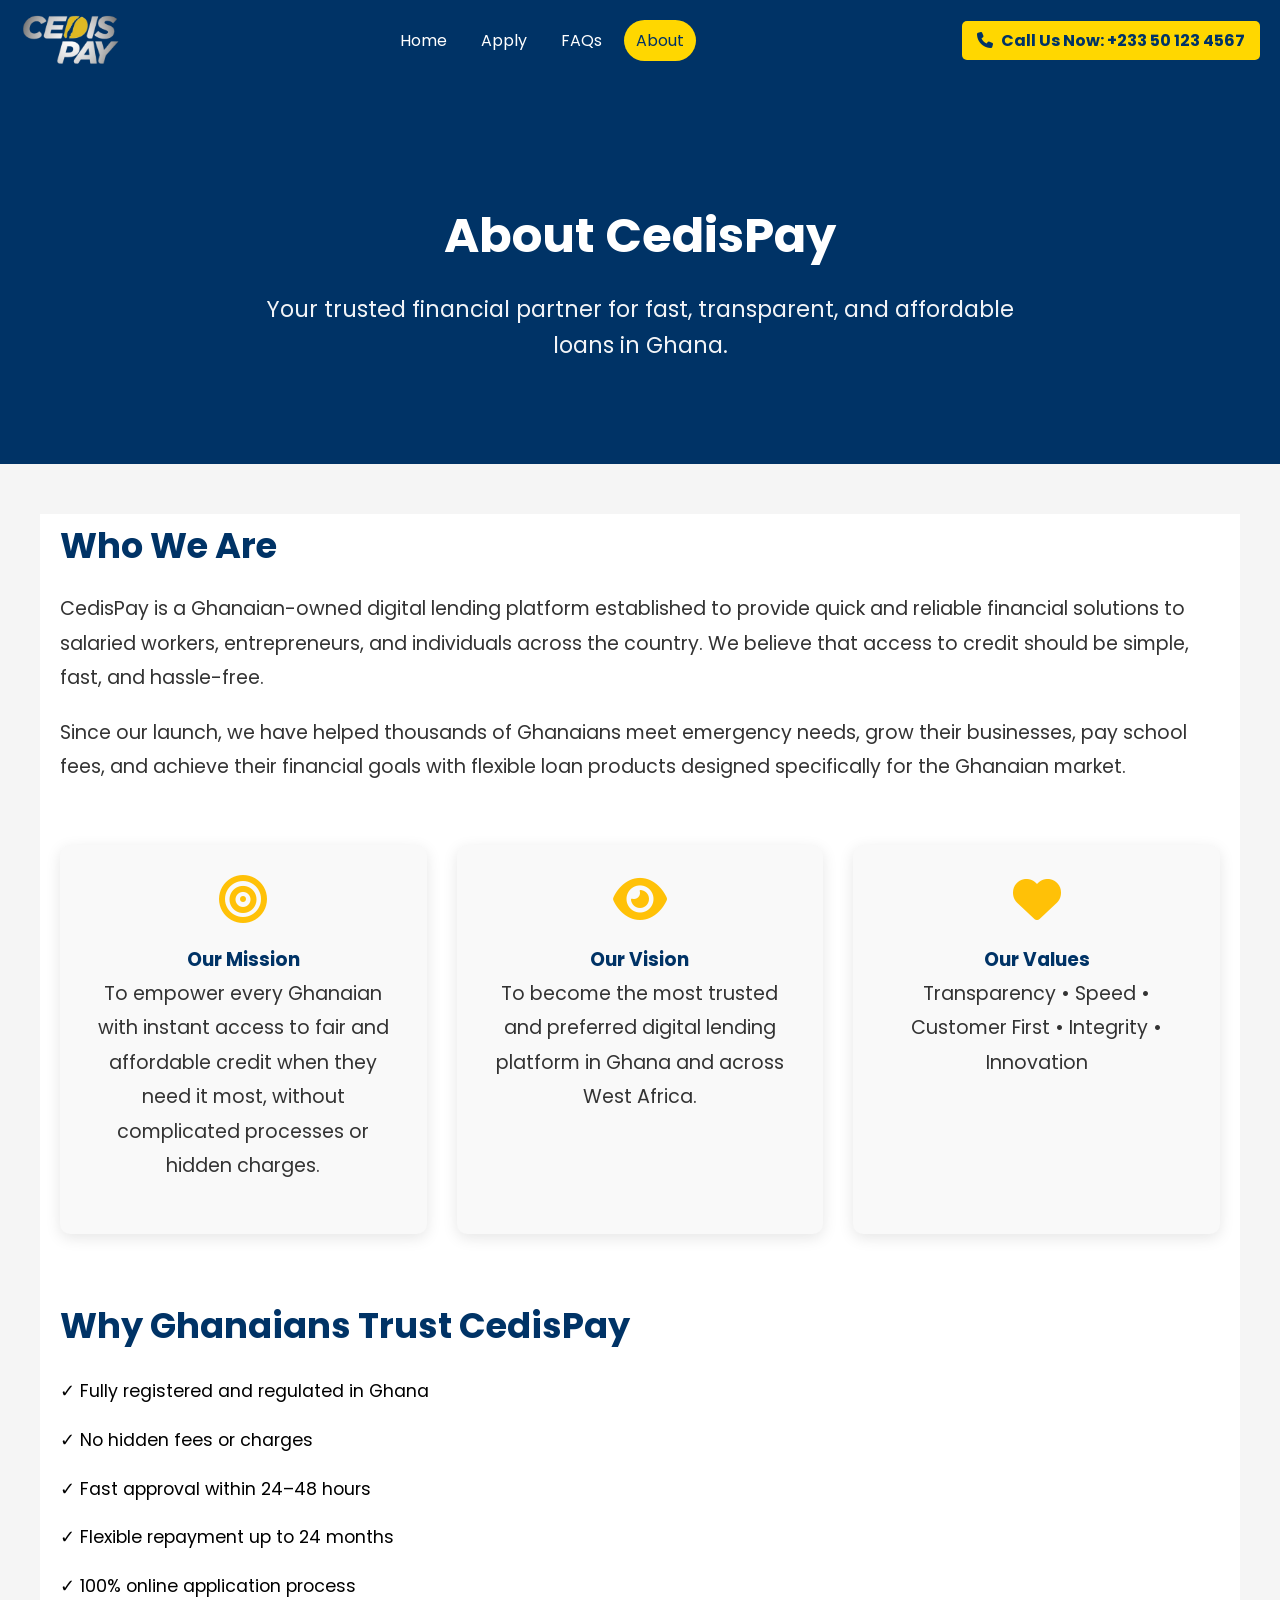
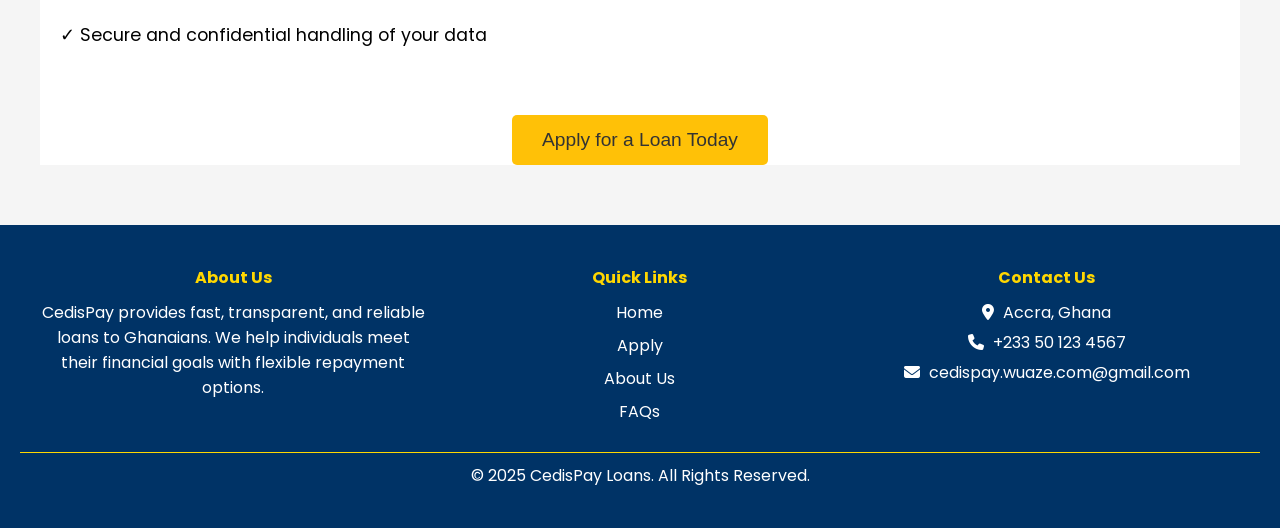
<file: about.html>
<!DOCTYPE html>
<html lang="en">
<head>
    <meta charset="UTF-8" />
    <meta name="viewport" content="width=device-width, initial-scale=1.0" />
    <title>About Us - CedisPay | Fast & Reliable Loans in Ghana</title>
    <link rel="stylesheet" href="style.css" />
    <link rel="stylesheet" href="https://cdnjs.cloudflare.com/ajax/libs/font-awesome/6.7.2/css/all.min.css" />
    <link rel="stylesheet" href="https://fonts.googleapis.com/css2?family=Material+Symbols+Outlined" />
    <style>
        header {
            display: flex;
            align-items: center;
            justify-content: space-between;
            padding: 10px 20px;
            background: #003366;
            position: sticky;
            top: 0;
            z-index: 100;
        }
        .logo {
            display: flex;
            align-items: center;
            gap: 10px;
            font-size: 22px;
            font-weight: bold;
            color: #fff;
        }
        .logo-img {
            height: 55px;
            width: auto;
            object-fit: contain;
        }
        nav { display: flex; }
        nav.active { display: block; }

        /* Updated Hero Section - Solid color matching header */
        .about-hero {
            background: #003366;                     /* Same as header */
            color: white;
            padding: 120px 20px 100px;
            text-align: center;
        }
        .about-hero h1 {
            font-size: 3rem;
            margin: 0 0 20px 0;
            color: white;
        }
        .about-hero p {
            font-size: 1.4rem;
            max-width: 800px;
            margin: 0 auto;
            line-height: 1.6;
            color: white;
            opacity: 0.95;
        }

        .about-content {
            max-width: 1200px;
            margin: 50px auto;
            padding: 0 20px;
            line-height: 1.8;
        }
        .about-content h2 {
            color: #003366;
            margin-top: 40px;
            font-size: 2.2rem;
        }
        .mission-vision {
            display: grid;
            grid-template-columns: repeat(auto-fit, minmax(300px, 1fr));
            gap: 30px;
            margin: 60px 0;
        }
        .card {
            background: #f9f9f9;
            padding: 30px;
            border-radius: 10px;
            box-shadow: 0 4px 15px rgba(0,0,0,0.1);
            text-align: center;
        }
        .card i {
            font-size: 3rem;
            color: #FFC107;
            margin-bottom: 20px;
        }
        .cta-button {
            background-color: #FFC107;
            color: #333;
            border: none;
            padding: 14px 30px;
            font-size: 1.2rem;
            cursor: pointer;
            border-radius: 5px;
            transition: background-color 0.3s;
        }
        .cta-button a { text-decoration: none; color: #333; }
        .cta-button:hover { background-color: #FFCA2C; }
    </style>
</head>
<body>

    <header>
        <div class="logo">
            <img src="../assets/logo.png" alt="CedisPay Logo" class="logo-img" />
        </div>
        <i class="fa-solid fa-bars fa-xl"></i>
        <nav>
            <ul>
                <li><a href="./index.html">Home</a></li>
                <li><a href="register.php">Apply</a></li>
                <li><a href="./faqs.html">FAQs</a></li>
                <li><a href="./about.html" class="active">About</a></li>
            </ul>
        </nav>
        <div class="phone">
            <a href="tel:+233501234567"><i class="fa-solid fa-phone"></i> Call Us Now: +233 50 123 4567</a>
        </div>
    </header>

    <!-- Updated Hero Section -->
    <section class="about-hero">
        <h1>About CedisPay</h1>
        <p>Your trusted financial partner for fast, transparent, and affordable loans in Ghana.</p>
    </section>

    <!-- Main About Content -->
    <section class="about-content">
        <h2>Who We Are</h2>
        <p>CedisPay is a Ghanaian-owned digital lending platform established to provide quick and reliable financial solutions to salaried workers, entrepreneurs, and individuals across the country. We believe that access to credit should be simple, fast, and hassle-free.</p>

        <p>Since our launch, we have helped thousands of Ghanaians meet emergency needs, grow their businesses, pay school fees, and achieve their financial goals with flexible loan products designed specifically for the Ghanaian market.</p>

        <div class="mission-vision">
            <div class="card">
                <i class="fa-solid fa-bullseye"></i>
                <h3>Our Mission</h3>
                <p>To empower every Ghanaian with instant access to fair and affordable credit when they need it most, without complicated processes or hidden charges.</p>
            </div>
            <div class="card">
                <i class="fa-solid fa-eye"></i>
                <h3>Our Vision</h3>
                <p>To become the most trusted and preferred digital lending platform in Ghana and across West Africa.</p>
            </div>
            <div class="card">
                <i class="fa-solid fa-heart"></i>
                <h3>Our Values</h3>
                <p>Transparency • Speed • Customer First • Integrity • Innovation</p>
            </div>
        </div>

        <h2>Why Ghanaians Trust CedisPay</h2>
        <ul style="line-height: 2.2; font-size: 1.1em;">
            <li>✓ Fully registered and regulated in Ghana</li>
            <li>✓ No hidden fees or charges</li>
            <li>✓ Fast approval within 24–48 hours</li>
            <li>✓ Flexible repayment up to 24 months</li>
            <li>✓ 100% online application process</li>
            <li>✓ Secure and confidential handling of your data</li>
        </ul>

        <div style="text-align: center; margin: 60px 0;">
            <button class="cta-button"><a href="register.php">Apply for a Loan Today</a></button>
        </div>
    </section>

    <!-- Footer -->
    <footer>
        <div class="footer-container">
            <div class="footer-section">
                <h4>About Us</h4>
                <p>CedisPay provides fast, transparent, and reliable loans to Ghanaians. We help individuals meet their financial goals with flexible repayment options.</p>
            </div>
            <div class="footer-section">
                <h4>Quick Links</h4>
                <ul>
                    <li><a href="index.html">Home</a></li>
                    <li><a href="register.php">Apply</a></li>
                    <li><a href="about.html">About Us</a></li>
                    <li><a href="faqs.html">FAQs</a></li>
                </ul>
            </div>
            <div class="footer-section">
                <h4>Contact Us</h4>
                <p><i class="fa-solid fa-location-dot"></i> Accra, Ghana</p>
                <p><i class="fa-solid fa-phone"></i> <a href="tel:+233501234567">+233 50 123 4567</a></p>
                <p><i class="fa-solid fa-envelope"></i> <a href="mailto:cedispay.wuaze.com@gmail.com">cedispay.wuaze.com@gmail.com</a></p>
            </div>
        </div>
        <div class="footer-bottom">
            <p>&copy; 2025 CedisPay Loans. All Rights Reserved.</p>
        </div>
    </footer>

    <script>
        const menuIcon = document.querySelector('.fa-bars');
        const navMenu = document.querySelector('nav');
        menuIcon.addEventListener('click', () => {
            navMenu.classList.toggle('active');
        });
    </script>
</body>
</html>
</file>
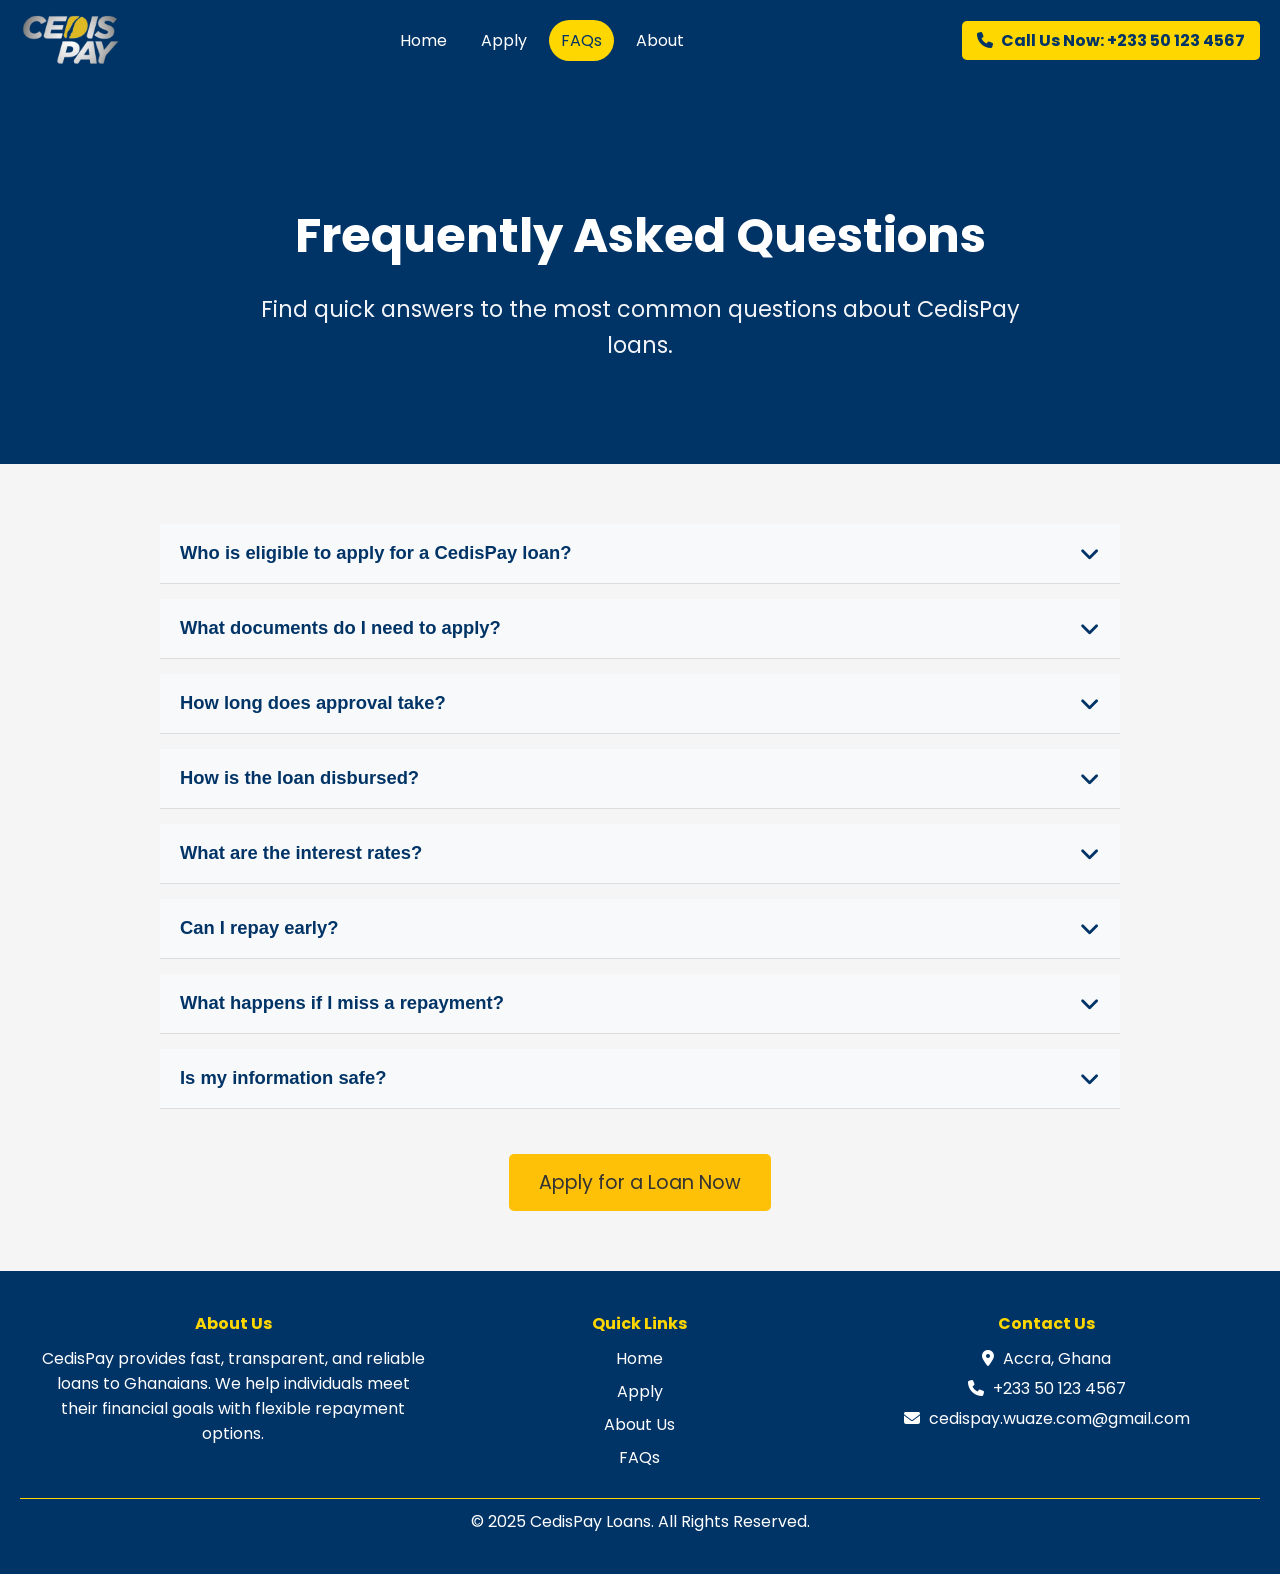
<file: faqs.html>
<!DOCTYPE html>
<html lang="en">
<head>
    <meta charset="UTF-8" />
    <meta name="viewport" content="width=device-width, initial-scale=1.0" />
    <title>FAQs - CedisPay | Frequently Asked Questions</title>
    <link rel="stylesheet" href="style.css" />
    <link rel="stylesheet" href="https://cdnjs.cloudflare.com/ajax/libs/font-awesome/6.7.2/css/all.min.css" />
    <style>
        header {
            display: flex;
            align-items: center;
            justify-content: space-between;
            padding: 10px 20px;
            background: #003366;
            position: sticky;
            top: 0;
            z-index: 100;
        }
        .logo {
            display: flex;
            align-items: center;
            gap: 10px;
            font-size: 22px;
            font-weight: bold;
            color: #fff;
        }
        .logo-img { height: 55px; width: auto; object-fit: contain; }
        nav { display: flex; }
        nav.active { display: block; }

        /* Hero Section - Same colour as header, white text */
        .faqs-hero {
            background: #003366;
            color: white;
            padding: 120px 20px 100px;
            text-align: center;
        }
        .faqs-hero h1 {
            font-size: 3rem;
            margin: 0 0 20px 0;
            color: white;
        }
        .faqs-hero p {
            font-size: 1.4rem;
            max-width: 800px;
            margin: 0 auto;
            line-height: 1.6;
            color: white;
            opacity: 0.95;
        }

        /* FAQs Content */
        .faqs-container {
            max-width: 1000px;
            margin: 60px auto;
            padding: 0 20px;
        }
        .faq-item {
            margin-bottom: 15px;
            border-bottom: 1px solid #ddd;
        }
        .faq-question {
            width: 100%;
            text-align: left;
            padding: 18px 20px;
            background: #f8f9fa;
            border: none;
            font-size: 1.15rem;
            font-weight: 600;
            cursor: pointer;
            display: flex;
            justify-content: space-between;
            align-items: center;
            color: #003366;
            transition: background 0.3s;
        }
        .faq-question:hover { background: #e9ecef; }
        .faq-question::after {
            content: '\f107'; /* chevron down */
            font-family: 'Font Awesome 6 Free';
            font-weight: 900;
            font-size: 1.4rem;
        }
        .faq-question.active::after {
            content: '\f106'; /* chevron up */
        }
        .faq-answer {
            padding: 0 20px;
            max-height: 0;
            overflow: hidden;
            transition: max-height 0.4s ease, padding 0.4s ease;
            background: #fff;
        }
        .faq-answer p {
            padding: 20px 0;
            line-height: 1.7;
            color: #444;
        }
        .faq-answer.active {
            max-height: 500px;
            padding: 0 20px 20px;
        }

        .cta-button {
            background-color: #FFC107;
            color: #333;
            border: none;
            padding: 14px 30px;
            font-size: 1.2rem;
            cursor: pointer;
            border-radius: 5px;
            transition: background-color 0.3s;
            display: inline-block;
            text-decoration: none;
            margin-top: 30px;
        }
        .cta-button:hover { background-color: #FFCA2C; }
    </style>
</head>
<body>

    <header>
        <div class="logo">
            <img src="../assets/logo.png" alt="CedisPay Logo" class="logo-img" />
        </div>
        <i class="fa-solid fa-bars fa-xl"></i>
        <nav>
            <ul>
                <li><a href="./index.html">Home</a></li>
                <li><a href="register.php">Apply</a></li>
                <li><a href="./faqs.html" class="active">FAQs</a></li>
                <li><a href="./about.html">About</a></li>
            </ul>
        </nav>
        <div class="phone">
            <a href="tel:+233501234567"><i class="fa-solid fa-phone"></i> Call Us Now: +233 50 123 4567</a>
        </div>
    </header>

    <!-- Hero Section -->
    <section class="faqs-hero">
        <h1>Frequently Asked Questions</h1>
        <p>Find quick answers to the most common questions about CedisPay loans.</p>
    </section>

    <!-- FAQs Accordion -->
    <div class="faqs-container">
        <div class="faq-item">
            <button class="faq-question">Who is eligible to apply for a CedisPay loan?<span></span></button>
            <div class="faq-answer">
                <p>Any Ghanaian aged 21–60 with a valid Ghana Card, regular income (salary or business), and an active mobile money account or bank account can apply.</p>
            </div>
        </div>

        <div class="faq-item">
            <button class="faq-question">What documents do I need to apply?</button>
            <div class="faq-answer">
                <p>• Valid Ghana Card<br>• Recent payslip or proof of income<br>• Bank statement or MoMo statement (last 3–6 months)<br>• One passport-sized photo</p>
            </div>
        </div>

        <div class="faq-item">
            <button class="faq-question">How long does approval take?</button>
            <div class="faq-answer">
                <p>Once all required documents are submitted, approval usually takes 24–48 hours. You will receive an SMS and email notification.</p>
            </div>
        </div>

        <div class="faq-item">
            <button class="faq-question">How is the loan disbursed?</button>
            <div class="faq-answer">
                <p>Approved loans are sent directly to your Mobile Money wallet or bank account within minutes of final approval.</p>
            </div>
        </div>

        <div class="faq-item">
            <button class="faq-question">What are the interest rates?</button>
            <div class="faq-answer">
                <p>Interest rates are competitive and range from 8%–15% per month depending on loan amount and tenure. Full repayment schedule is shown before you accept the loan.</p>
            </div>
        </div>

        <div class="faq-item">
            <button class="faq-question">Can I repay early?</button>
            <div class="faq-answer">
                <p>Yes! There are no penalties for early repayment. You can pay off your loan anytime and save on interest.</p>
            </div>
        </div>

        <div class="faq-item">
            <button class="faq-question">What happens if I miss a repayment?</button>
            <div class="faq-answer">
                <p>A small penalty fee will be applied, and it may affect your credit score with us. We encourage you to contact us immediately if you foresee any difficulty so we can restructure your repayment plan.</p>
            </div>
        </div>

        <div class="faq-item">
            <button class="faq-question">Is my information safe?</button>
            <div class="faq-answer">
                <p>Yes. We use bank-level encryption and never share your data with third parties without your consent. We are fully compliant with Ghana’s Data Protection Act.</p>
            </div>
        </div>

        <div style="text-align: center;">
            <a href="register.php" class="cta-button">Apply for a Loan Now</a>
        </div>
    </div>

    <!-- Footer (same as other pages) -->
    <footer>
        <div class="footer-container">
            <div class="footer-section">
                <h4>About Us</h4>
                <p>CedisPay provides fast, transparent, and reliable loans to Ghanaians. We help individuals meet their financial goals with flexible repayment options.</p>
            </div>
            <div class="footer-section">
                <h4>Quick Links</h4>
                <ul>
                    <li><a href="index.html">Home</a></li>
                    <li><a href="register.php">Apply</a></li>
                    <li><a href="about.html">About Us</a></li>
                    <li><a href="faqs.html">FAQs</a></li>
                </ul>
            </div>
            <div class="footer-section">
                <h4>Contact Us</h4>
                <p><i class="fa-solid fa-location-dot"></i> Accra, Ghana</p>
                <p><i class="fa-solid fa-phone"></i> <a href="tel:+233501234567">+233 50 123 4567</a></p>
                <p><i class="fa-solid fa-envelope"></i> <a href="mailto:cedispay.wuaze.com@gmail.com">cedispay.wuaze.com@gmail.com</a></p>
            </div>
        </div>
        <div class="footer-bottom">
            <p>&copy; 2025 CedisPay Loans. All Rights Reserved.</p>
        </div>
    </footer>

    <script>
        // Mobile menu
        const menuIcon = document.querySelector('.fa-bars');
        const navMenu = document.querySelector('nav');
        menuIcon.addEventListener('click', () => {
            navMenu.classList.toggle('active');
        });

        // FAQ Accordion
        document.querySelectorAll('.faq-question').forEach(button => {
            button.addEventListener('click', () => {
                const answer = button.nextElementSibling;
                const isActive = button.classList.contains('active');

                // Close all others
                document.querySelectorAll('.faq-question').forEach(b => b.classList.remove('active'));
                document.querySelectorAll('.faq-answer').forEach(a => a.classList.remove('active'));

                // Open clicked one
                if (!isActive) {
                    button.classList.add('active');
                    answer.classList.add('active');
                }
            });
        });
    </script>
</body>
</html>
</file>
<file: style.css>
@import url('https://fonts.googleapis.com/css2?family=Poppins:ital,wght@0,100;0,200;0,300;0,400;0,500;0,600;0,700;0,800;0,900;1,100;1,200;1,300;1,400;1,500;1,600;1,700;1,800;1,900&display=swap');

:root {
    --primary-color: #003366;
    --secondary-color: #FFD700;
    --background-color: #F5F5F5;
    --cta-buttons: #228B22;
    --text-color: #333333;
}

* {
    margin: 0;
    padding: 0;
    box-sizing: border-box;
}
body {
    font-family: 'Poppins', sans-serif;
    background-color: var(--background-color);
}

header {
    width: 100%;
    height: 80px;
    background-color: var(--primary-color);

    display: flex;
    justify-content: space-between;
    align-items: center;
    padding: 0 120px;
}

.logo {
    color: white;
    font-size: 1.5rem;
    font-weight: bold;
}

i.fa-bars {
    display: none;
}

nav ul {
    list-style-type: none;
    display: flex;
}

nav ul li a {
    display: block;
    color: #fff;
    font-size: 1rem;
    padding: 8px 12px;
    border-radius: 50px;
    -webkit-border-radius: 50px;
    -moz-border-radius: 50px;
    -ms-border-radius: 50px;
    -o-border-radius: 50px;
    transition:0.2s ease-in-out;
    -webkit-transition:0.2s ease-in-out;
    -moz-transition:0.2s ease-in-out;
    -ms-transition:0.2s ease-in-out;
    -o-transition:0.2s ease-in-out;

    margin: 0 5px;
    text-decoration: none;
}

nav ul li a:hover {
    background-color: var(--secondary-color);
    color: var(--primary-color);
}

nav ul li a.active {
    background-color: var(--secondary-color);
    color: var(--primary-color);
}



/* HEADER */

/* 00 COMMENT 000 */
/* header {
    display: flex;
    justify-content: space-between;
    align-items: center;
    height: 80px;
    padding: 0 50px;
    background-color: var(--primary-color);
} */


/* .logo {
    color: white;
} */

/* nav ul {
    list-style-type: none;
    display: flex;
} */


/* nav ul li a{
    padding: 10px;
    margin: 5px;
    text-decoration: none;
    color: white;
} */

/* nav ul li a.active, nav ul li a:hover {
    color: var(--secondary-color);
    transition: .5s;
    -webkit-transition: .5s;
    -moz-transition: .5s;
    -ms-transition: .5s;
    -o-transition: .5s;
} */

.phone.fa-phone, .phone {
    color: var(--secondary-color);

}

.fa-phone {
    margin-right: 5px;
}

/* .fa-caret-down {
    color: white;
    margin-left: 8px;
} */

/* nav ul li {
    position: relative;
} */

/* 00 END OF COMMENTS 00 */

/* dropdown section */
/* #drop-down {
    display: flex;
    flex-direction: column;

    position: absolute;
    width: 100px;
    background-color: red;

    left: -50%;
} */

/* nav ul li ul#drop-down li {
    display: block;
} */
/* 
nav ul li ul#drop-down{
    width: 100%;
    position: absolute;
    z-index: 999;
    display: none;
} */

/* nav ul li:hover ul#drop-down {
    display: block;
} */

/* 00 END OF 000 */

/* DROPDOWN */
/* .dropdown {
    position: relative;
}

.submenu {
    display: none;
    position: absolute;
    top: 100%;
    left: 0;
    background-color: #0a3d62;
    min-width: 160px;
    border-radius: 5px;
    box-shadow: 0 4px 6px rgba(0, 0, 0, 0.2);
    list-style-type: none;
    padding: 0;
}

.submenu li a {
    color: white;
    padding: 10px;
    display: block;
}

.submenu li a:hover {
    background-color: var(--secondary-color);
    color: var(--text-color);
} */

/* Show submenu on hover */
.dropdown:hover .submenu {
    display: block;
}



.checkbtn #btn, .checkbtn #cancel {
    font-size: 30px;
    float: right;
    line-height: 80px;
    cursor: pointer;
    display: none;
}

#check {
    display: none;
}

.fa-location-dot, .footer-section.fa-phone, .fa-envelope{
    margin-right: 5px;
}

.phone a {
    background-color: var(--secondary-color); 
    color: var(--primary-color); 
    padding: 8px 15px;
    text-decoration: none;
    font-weight: bold;
    border-radius: 5px;
    transition: background 0.3s ease-in-out;
}

.phone a:hover {
    background-color: var(--cta-buttons); 
    color: white;
} 




.login-btn {
    display: none;
    background-color: var(--secondary-color);
    padding: 8px 20px;
    color: var(--text-color);
    border-radius: 12px;
    text-decoration: none;
    /*display: inline-block;
    */transition: background 0.3s ease;
    font-weight: bold;
    border: solid 1px var(--secondary-color);
    /*padding: 12px 24px;
    */
    -webkit-border-radius: 12px;
    -moz-border-radius: 12px;
    -ms-border-radius: 12px;
    -o-border-radius: 12px;
}

.login-btn:hover {
    background-color: #ebd453;
}

.login-btn a {
    text-decoration: none;
    color: var(--text-color);
}



/* HERO SECTION */
.hero {

    background-color: var(--primary-color);
    color: white;
    padding: 60px 20px;

}

.hero-container {
    max-width: 1100px;
    margin: 0 auto;
    display: flex;
    align-items: center;
    justify-content: center;
}

.hero p {
    color: white;
}

.hero-content {
    display: flex;
    align-items: center;
    gap: 40px;

    flex-wrap: wrap;
    justify-content: center;
}



.hero-text {
    flex: 1;
    max-width: 50%;
}

.hero-text h1 {
    font-size: 2.1rem;
    font-weight: bold;
    margin-bottom: 15px;
}

.hero-text p {
    font-size: 1.1rem;
    margin-bottom: 20px;
}

.btn {
    /* background-color: #f39c12; */
    /* background-color: #EFE7DA; */
    background-color: var(--secondary-color);
    color: var(--text-color);
    font-size: 1.1rem;
    font-weight: bold;
    padding: 12px 24px;
    border-radius: 8px;
    text-decoration: none;
    display: inline-block;
    transition: background 0.3s ease;
}

.btn:hover {
    background-color: #fccf4a;
}

.hero-image {
    flex: 1;
    text-align: right;

    /* flex-basis: 100%; */
}

.hero-image img {
    max-width: 100%;
    height: auto;
    border-radius: 10px;
}



@media (max-width:768px){

    
   
    /* i.fa-bars {
        display: block;
        font-size: 1.5rem;
        color: white;
        cursor: pointer;

        position: absolute;
        top: 40px;
        right: 40px;
}
    nav {
        position: absolute;
        top: 80px;
        right: 0;
        width: 100vw;
        background-color: var(--primary-color);
        transition: 0.2s ease in ease-in-out    ;
        -webkit-transition: 0.2s ease in ease-in-out    ;
        -moz-transition: 0.2s ease in ease-in-out    ;
        -ms-transition: 0.2s ease in ease-in-out    ;
        -o-transition: 0.2s ease in ease-in-out    ;

        display: block;
} */
}

/* HOW IT WORKS SECTION */

.fa-1, .fa-2, .fa-3 {
    color: #fff;
    /* background-color: var(--primary-color); */
    /* padding: 40px; */
    
}
.dimensions {
    width: 100px;
    height: 100px;
    background-color: var(--primary-color);

    display: flex;
    align-items: center;
    justify-content: center;

    border-radius: 50%;
    -webkit-border-radius: 50%;
    -moz-border-radius: 50%;
    -ms-border-radius: 50%;
    -o-border-radius: 50%;

    text-align: center;

    margin: 0 auto;
    

}
h2 {
    font-size: 2.5rem;
    font-weight: bold;
    margin-bottom: 30px;
    /* color: #0a3d62; */
    color: var(--primary-color)
}

.how-it-works {
    background-color: #f4f4f4;
    text-align: center;
    padding: 90px 20px 110px 20px;
}

.container, .container-loan-container {
    max-width: 1000px;
    margin: 0 auto;
}


.container-loan-container h1 {
    text-align: center;
}

.container-loan-container p {
    margin: 0;
    text-align: center;
    margin-bottom: 30px;
    font-size: 1rem;
    font-weight: bold;
    
}
.how-it-works-container {
    max-width: 1000px;
    margin: 0 auto;
}
.steps {
    display: grid;
    grid-template-columns: repeat(auto-fit, minmax(300px, 1fr));
    gap: 2rem;
}

.step {
    background-color: white;
    border-radius: 8px;
    box-shadow: 0 4px 6px rgba(0, 0, 0, 0.1);
    overflow: hidden;
    transition: box-shadow 0.3s ease;
    display: flex;
    flex-direction: column;
    border-top: 4px solid var(--primary-color);
    padding: 30px;
}


/* @media (max-width: 768px){
    .steps {
        display: flex;
        flex-direction: column;
        justify-content: center;
    }

    .step {
        align-self: center;
    }
} */
/* .steps {
    display: flex;
    justify-content: space-between;
    gap: 20px;
    flex-wrap: wrap;
}

.step {
    background: white;
    padding: 20px;
    border-radius: 10px;
    box-shadow: 0 4px 8px rgba(0, 0, 0, 0.1);
    width: 30%;
    min-width: 250px;
    transition: transform 0.3s ease;

    text-align: center;
    display: flex;
    justify-content: center;
    flex-direction: column;
} */



/* .step:hover {
    transform: translateY(-5px);
}

.step-icon {
    font-size: 2.5rem;
    margin-bottom: 15px;
}

.step h3 {
    font-size: 1.5rem;
    margin-bottom: 10px;
    color: var(--primary-color);
} */

p {
    font-size: 1rem;
    color: var(--text-color);
    /* color: #555; */
}


.material-symbols-outlined {
  font-variation-settings:
  'FILL' 0,
  'wght' 400,
  'GRAD' 0,
  'opsz' 24
}

.material-symbols-outlined {
    font-size: 36px;
}


/* FEATURES */
.accordion {
    /* width: 900px; */
    max-width: 900px;
    margin: 30px auto;
}

@media (min-width: 1200px){
    
}

.small-container {
    /* background-color: #6200B3; */
    background-color: var(--primary-color);
    padding: 60px 50px;
    color: white;
    text-align: center;
}
.small-container p {
    color: white;
    font-size: 1.1rem !important;
}

.small-container h1 {
    font-size: 2rem !important;
}

/* #features {
    display: flex;
    flex-direction: column;
    justify-content: center;
} */

.footer-section ul li a {
    text-decoration: underline;
}


/* ABOUT CSS *//* General Styles */
/* body {
    font-family: Arial, sans-serif;
    margin: 0;
    padding: 0;
    color: #333;
    background-color: #f4f4f4;
} */

.container-about {
    max-width: 900px;
    margin: 0 auto;
    padding: 20px;
}

.container-about p{
    color: white;
}
/* Hero Section */
.about-hero {
    /* background-color: #6200B3; */
    background-color: var(--primary-color);
    color: white;
    text-align: center;
}



.about-hero p {
    font-size: 1.2rem;
}

/* About Content */
.about-content {
    background: white;
    padding: 50px 20px;
    max-width: 1200px;
    margin: 0 auto;
    /* text-align: center; */
}

.about-content h2 {
    /* color: #0a3d62; */
    color: var(--primary-color);
    font-size: 2rem;
    margin-bottom: 15px;

}

.about-content p {
    font-size: 1.2rem;
    margin-bottom: 20px;
    color: var(--text-color);
}

.about-content ul {
    list-style: none;
    padding: 0;
}

.about-content ul li {
    font-size: 1.1rem;
    margin: 10px 0;
}

/* Call to Action */
.call-to-action {
    /* background-color: #f39c12;
    text-align: center;
    padding: 50px 20px;
    color: var(--text-color);

    display: flex;
    flex-direction: column; */

    background-color: #f39c12;
    color: white;
    text-align: center;
    padding: 40px 20px;
    border-radius: 12px;
    box-shadow: 0 4px 10px rgba(0, 0, 0, 0.2);
    margin: 20px auto;
    max-width: 600px;
}

.call-to-action h2 {
    font-size: 2rem;
    margin-bottom: 10px;
}

.call-to-action .btn {
    display: inline-block;
    background: var(--primary-color);
    /*color: #f39c12;
    */color: #fff;
    font-size: 1.2rem;
    font-weight: bold;
    padding: 12px 24px;
    border-radius: 8px;
    text-decoration: none;
    margin-top: 10px;
    transition: background 0.3s ease;
    -webkit-transition: background 0.3s ease;
    -moz-transition: background 0.3s ease;
    -ms-transition: background 0.3s ease;
    -o-transition: background 0.3s ease;
}

.call-to-action .btn:hover {
    background: #fff3e0;
}




/* APPLY CSS */


/* Container */
.container-loan {
    display: flex;
    max-width: 1100px;
    margin: 40px auto;
    gap: 20px;
}

/* Loan Application Section */
.loan-form-container {
    flex: 2;
    background: white;
    padding: 30px;
    border-radius: 10px;
    box-shadow: 0 4px 8px rgba(0, 0, 0, 0.1);
}

.loan-form-container h2, h3 {
    /* color: #0a3d62; */
    color: var(--primary-color)
}

.loan-type {
    display: flex;
    gap: 10px;
    margin-bottom: 20px;
}

.loan-btn {
    /* background: #f39c12; */
    background-color: var(--secondary-color);
    color: var(--text-color);
    border: none;
    padding: 10px 15px;
    cursor: pointer;
    border-radius: 5px;
}

/* .loan-btn.active {
    background: #e67e22;
} */

/* Forms */
.loan-form {
    display: block;
}

.hidden {
    display: none;
}

form label {
    display: block;
    margin-top: 10px;
    font-weight: bold;
}

input, select, textarea {
    width: 100%;
    padding: 10px;
    margin-top: 5px;
    border: 1px solid #ccc;
    border-radius: 5px;
}

.submit-btn {
    /* background: #0a3d62; */
    background: #082b46;
    color: white;
    padding: 10px 15px;
    border: none;
    cursor: pointer;
    margin-top: 15px;
    border-radius: 5px;
}

.submit-btn:hover {
    background: #082b46;
}

/* Membership Section */
.membership-section {
    flex: 1;
    /* background: #0a3d62; */
    color: var(--primary-color);
    color: white;
    padding: 30px;
    border-radius: 10px;
    text-align: center;
}

.membership-section .btn {
    /* background: #f39c12; */
    background-color: var(--secondary-color);
    color: white;
    padding: 10px 15px;
    text-decoration: none;
    display: inline-block;
    margin-top: 15px;
    border-radius: 5px;
}

.membership-section .btn:hover {
    background: #e67e22;
}

/* MEMBERSHIP */


/* Membership Application Section */
.membership-application {
    background-color: white;
    padding: 40px;
    border-radius: 10px;
    box-shadow: 0 4px 8px rgba(0, 0, 0, 0.1);
    text-align: center;
}

@media (max-width: 768px){
    
}

.application-form-container h2 {
    /* color: #0a3d62; */
    color: var(--primary-color);
    margin-bottom: 20px;
    margin-top: 12px;
}

.application-form-container p {
    font-size: 1.2rem;
    margin-bottom: 30px;
}

/* Form Styling */
.application-form-container form {
    display: flex;
    flex-direction: column;
    gap: 20px;
    text-align: left;
}

.application-form-container form label {
    font-weight: bold;
    font-size: 1.1rem;
}

.application-form-container form input, select {
    padding: 10px;
    font-size: 1rem;
    width: 100%;
    border: 1px solid #ccc;
    border-radius: 5px;
}

.application-form-container .submit-btn {
    /* background-color: #0a3d62; */
    color: var(--primary-color);
    color: white;
    padding: 12px 20px;
    font-size: 1.2rem;
    font-weight: bold;
    border: none;
    cursor: pointer;
    border-radius: 5px;
    transition: background-color 0.3s ease;
}

.application-form-container .submit-btn:hover {
    /* background-color: #082b46; */
    background-color: var(--primary-color);
}


/* Loan & Savings Plans Section */
.plans {
    text-align: center;
    padding: 50px 20px;
    background-color: #fff; /* Light Gray */
}

.plans h2 {
    color: #003366; /* Deep Blue */
    font-size: 32px;
    margin-bottom: 10px;
}

.plans p {
    color: #333333; /* Dark Gray */
    font-size: 18px;
    margin-bottom: 30px;
}

/* Plans Container */
.plans-container {
    display: flex;
    justify-content: center;
    gap: 30px;
    flex-wrap: wrap;
}

/* Individual Plan Card */
.plan-card {
    background-color: white;
    border-radius: 8px;
    padding: 20px;
    width: 300px;
    box-shadow: 0px 4px 8px rgba(0, 0, 0, 0.1);
    text-align: left;
    border-top: 5px solid #003366; /* Blue border for style */
}

.plan-card h3 {
    color: #003366; /* Deep Blue */
    font-size: 24px;
}

.plan-card p {
    color: #555555; /* Slightly lighter text */
    font-size: 16px;
    margin-bottom: 15px;
}

/* Plan Features */
.plan-card ul {
    list-style: none;
    padding: 0;
}

.plan-card ul li {
    color: #228B22; /* Dark Green */
    font-size: 16px;
    margin-bottom: 8px;
}

/* Plan Button */
.plan-btn {
    display: inline-block;
    margin-top: 15px;
    padding: 10px 15px;
    background-color: #FFD700; /* Gold */
    color: #003366; /* Deep Blue */
    font-weight: bold;
    text-decoration: none;
    border-radius: 5px;
    transition: background 0.3s ease-in-out;
}

.plan-btn:hover {
    background-color: #228B22; /* Dark Green */
    color: white;
}




/* Footer Styles */
footer {
    background-color: var(--primary-color); /* Deep Blue */
    color: white;
    padding: 40px 20px;
    text-align: center;
}

.footer-container {
    /* display: flex;
    justify-content: space-between;
    flex-wrap: wrap;
    max-width: 1200px;
    margin: auto; */

    display: grid;
    grid-template-columns: repeat(auto-fit, minmax(220px, 1fr));
    gap: 20px;
    max-width: 1200px;
    margin: 0 auto;
}

@media (max-width: 768px){
   
}

/* .footer-section {
    flex: 1;
    min-width: 220px;
    padding: 10px;
} */

.footer-section h4 {
    color: var(--secondary-color); /* Gold */
    margin-bottom: 10px;
}

.footer-section ul {
    list-style: none;
    padding: 0;
}

.footer-section ul li {
    margin-bottom: 8px;
}

.footer-section ul li a {
    color: white;
    text-decoration: none;
}

.footer-section ul li a:hover {
    color: #FFD700; /* Gold */
}

.footer-section p {
    margin: 5px 0;
    color: white;
}

.footer-section a {
    color: white; /* Gold */
    text-decoration: none;
}

.footer-section a:hover {
    color: var(--secondary-color); /* Dark Green */
}

/* Social Media Icons */
.social-icons a {
    display: inline-block;
    margin: 5px;
}

.social-icons img {
    width: 24px;
    height: 24px;
}

/* Footer Bottom */
.footer-bottom {
    margin-top: 20px;
    padding-top: 10px;
    border-top: 1px solid var(--secondary-color);

}
.footer-bottom p {
    color: white;
}

.fa-brands {
    font-size: 30px;
}

@media (max-width: 1118px) {
    /* .logo {
        left: 8%;
    } */
}


@media (max-width: 925px) {
    /* header.logo {
        font-size: 30px;
        padding-left: 50px;
        left: 6%;
    }

    nav ul li a {
        font-size: 16px;
    } */
}
/* 
@media (max-width: 858px){
    #btn {
        display: block;
    }


    nav ul {
        position: fixed;
        width: 100%;
        height: 100vh;
        background-color: var(--primary-color);
        color: white;
        top: 80px;
        left: -100%;
        text-align: center;
        transition: all 0.5s;
        -webkit-transition: all 0.5s;
        -moz-transition: all 0.5s;
        -ms-transition: all 0.5s;
        -o-transition: all 0.5s;
    }
    nav ul li {
        display: block;
        margin: 50px 0;
    }

    nav ul li a {
        font-size: 20px;
    }

    nav ul li a:hover, nav ul li a.active {
        background: none;
        color: red;
    }

    #check:checked ~ nav ul {
        left: 0;
    }
} */


/* SECTION LOANS */
.container-loan-container {
    max-width: 1200px;
    /* margin: 0 auto; */
    margin-top: 35px;
    padding: 2rem;
}

.container-loan-container h1 {
    text-align: center;
    color: var(--primary-color);
    font-size: 2.5rem;
    /* margin-bottom: 2.5rem; */
}



.loan-grid {
    display: grid;
    grid-template-columns: repeat(auto-fit, minmax(300px, 1fr));
    gap: 2rem;
}

.loan-card {
    background-color: white;
    border-radius: 8px;
    box-shadow: 0 4px 6px rgba(0, 0, 0, 0.1);
    overflow: hidden;
    transition: box-shadow 0.3s ease;
    display: flex;
    flex-direction: column;
    border-top: 4px solid var(--primary-color);
}

.loan-card:hover {
    box-shadow: 0 10px 15px rgba(0, 0, 0, 0.2);
}

.loan-card-header {
    background: linear-gradient(to right, var(--primary-color), var(--primary-color-light));
    color: white;
    padding: 1.2rem;
}

.loan-card-title {
    margin: 0;
    font-size: 1.5rem;
    text-align: center;
}

.loan-card-content {
    padding: 1.5rem;
    flex-grow: 1;
}

.loan-card-description {
    color: #666;
    margin-bottom: 15px !important;
    text-align: left !important;
}

.feature-list {
    list-style-type: none;
    padding: 0;
    margin: 0;
}

.feature-item {
    display: flex;
    align-items: flex-start;
    margin-bottom: 0.5rem;
}

.feature-icon {
    color: #22c55e;
    margin-right: 0.5rem;
}

.loan-card-footer {
    padding: 1.5rem;
    text-align: center;
}

.apply-button {
    background-color: var(--primary-color);
    color: #fff;
    border: none;
    padding: 0.75rem 1.5rem;
    font-size: 1rem;
    border-radius: 4px;
    cursor: pointer;
    transition: background-color 0.3s ease;
    width: 100%;
}

.apply-button a {
    color: #fff;
    text-decoration: none;
}

.apply-button:hover {
    background-color: #135d96;
}

@media (max-width: 768px) {
    .loan-grid {
        grid-template-columns: 1fr;
    }
    header {
        padding: 0 30px;
        border-bottom: solid 1px #fff;
    }
    /* body {
        font-size: 16px;
    }
    h1 {
        font-size: 28px;
    }
    h2 {
        font-size: 24px;
    }
    button {
        font-size: 16px;
    } */
    .login-btn {
        display: block;
    }
    .hero {
        padding: 20px 5px;
        width: 100%;
    }

    .hero-container {
        margin: 0 5px;
    }
    .hero-content {
        flex-direction: column;
        width: 100%;

    }

    .hero-text {
        max-width: 100%;
        text-align: center;
        padding: 20px;
    }
    .hero-image {
        order: -1;
    }
    /* .phone {
        display: none;
    } */
    .hero p {
        width: 100%;
        font-size: 1rem;
    }

    .hero-text h1 {
        font-size: 1.4rem;
        padding: 5px;
    }

    .hero-text.btn {
        width: 100%;
        padding: 8px 12px;
        font-size: 1rem;
        font-weight: 400;
    }

    i.fa-bars {
        display: block;
        cursor: pointer;
        color: #fff;
    }

    nav {
        height: 0;
        position: absolute;
        top: 80px;
        left: 0;
        right: 0;
        width: 100vw;
        background: var(--primary-color);
        transition: 0.2s ease    ;
        -webkit-transition: 0.2s ease    ;
        -moz-transition: 0.2s ease    ;
        -ms-transition: 0.2s ease    ;
        -o-transition: 0.2s ease    ;
        overflow: hidden;

        z-index: 999;

    }
    nav.active {
        height: 300px;
    }

    nav ul {
        display: block;
        width: fit-content;
        margin: 30px auto 0 auto;
        text-align: center;
        transition: 0.5s    ;
        -webkit-transition: 0.5s    ;
        -moz-transition: 0.5s    ;
        -ms-transition: 0.5s    ;
        -o-transition: 0.5s    ;
        opacity: 0;
    }
    nav.active ul {
        opacity: 1;
    }
    nav ul li a {
        margin-bottom: 12px;
    }

    .phone {
        display: none;
    }

    .logo {
        display: none;
    }

    .faq-container {
        padding: 20px;
    }

    .about-content p, .about-content ul li {
        font-size: 1rem;
        padding: 8px;
    }

    .membership-application {
        padding: 20px;
    }
    .footer-container {
        grid-template-columns: 1fr;
        padding: 20px;
    }

    .member-info-container p {
        font-size: 1rem;
    }

    .cta-button {
        padding: 8px 16px;
        margin-top: 15px;
    }

    .step h3 {
        font-size: 1.3rem;
        margin: 10px 0;
    }

    .how-it-works h2 {
        font-size: 1.5rem;
        margin-bottom: 30px 0;
        /* margin-bottom: 10px; */
    }

    .how-it-works {
        padding-top: 50px;
    }

    .container-loan-container h1 {
        font-size: 1.8rem;
    }

    .footer-container h4 {
        font-size: 1.1rem;
    }
}




/* MEDIA QUERIES */
/* Extra Small (XS) – Mobile Phones (320px – 480px) */
@media (max-width: 480px) {
    /* body {
      font-size: 14px;
    }
    h1 {
      font-size: 24px;
    }
    h2 {
      font-size: 20px;
    }
    button {
      font-size: 14px;
    } */
  }
  
  /* Small (SM) – Large Mobile Phones (481px – 768px) */
  @media (min-width: 481px) and (max-width: 768px) {
    
  }
  
  /* Medium (MD) – Tablets & Small Laptops (769px – 1024px) */
  @media (min-width: 769px) and (max-width: 1024px) {
    /* body {
      font-size: 18px;
    }
    h1 {
      font-size: 32px;
    }
    h2 {
      font-size: 28px;
    }
    button {
      font-size: 18px;
    } */
    /* New */
    .phone {
        display: none;
    }
    header {
        padding: 0 40px;
    }
    .hero {
        padding: 60px 50px;
    }

    .hero-text h1 {
        font-size: 1.8rem;
    }

    .hero-text p {
        font-size: 1.2rem;
    }
    .btn {
        padding: 8px 16px;
        font-size: 1rem;
    }

    i.fa-bars {
        display: block;
        cursor: pointer;
        color: #fff;
    }

    nav {
        height: 0;
        position: absolute;
        top: 80px;
        left: 0;
        right: 0;
        width: 100vw;
        background: var(--primary-color);
        transition: 0.2s ease    ;
        -webkit-transition: 0.2s ease    ;
        -moz-transition: 0.2s ease    ;
        -ms-transition: 0.2s ease    ;
        -o-transition: 0.2s ease    ;
        overflow: hidden;

        z-index: 999;

    }
    nav.active {
        height: 300px;
    }

    nav ul {
        display: block;
        width: fit-content;
        margin: 30px auto 0 auto;
        text-align: center;
        transition: 0.5s    ;
        -webkit-transition: 0.5s    ;
        -moz-transition: 0.5s    ;
        -ms-transition: 0.5s    ;
        -o-transition: 0.5s    ;
        opacity: 0;
    }
    nav.active ul {
        opacity: 1;
    }
    nav ul li a {
        margin-bottom: 12px;
    }

    .hero h1, div.member-info-container h1, .container-loan-container h1 {
        font-size: 1.8rem;
    }
    .hero p, div.step p, .member-info-container p {
        font-size: 1rem;
    }

    .how-it-works h2, .about-content h2, .call-to-action h2 {
        font-size: 1.5rem;
    }

    div.step h3 {
        font-size: 1.2rem;
    }
    .loan-card-content li {
        font-size: 1rem;
        margin-left: 10px;
    }

    .how-it-works {
        padding: 50px;
    }
    /* button.cta-button {
        padding: 8px 16px;
        margin-top: 10px;
        font-size: 1rem;
        font-weight: bod;
    } */


    .faq-container {
        margin: 0 30px;
    }

    .about-content p, .about-content div li, .call-to-action p, .footer-section ul li a {
        font-size: 1rem;
    }
    .about-content div li {
        margin-left: 20px;
    }

    .call-to-action .btn {
        padding: 8px 16px;
        font-size: 1.1rem;
    }

    main.forms-grid {
        margin: 40px;
    }

    
   

   


  }
  
  /* Large (LG) – Desktops (1025px – 1440px) */
  @media (min-width: 1025px) and (max-width: 1440px) {
    /* body {
      font-size: 20px;
    }
    h1 {
      font-size: 36px;
    }
    h2 {
      font-size: 30px;
    }
    button {
      font-size: 18px;
    } */
    header {
        padding: 0 30px;
    }
    .accordion {
        width: 900px;
    }

    .loan-card-content li {
        font-size: 1rem;
    }

    .member-info-container p {
        font-size: 1rem;
    }

    .phone a {
        font-size: 1rem;
    }
    .footer-section li {
        font-size: 1rem;
    }

    .hero-text h1 {
        font-size: 2rem;
    }

    .hero-text p {
        font-size: 1rem;
    }

   
  }
  
  /* Extra Large (XL) – Large Screens & TVs (1441px and above) */
  @media (min-width: 1441px) {
    /* body {
      font-size: 22px;
    }
    h1 {
      font-size: 48px;
    }
    h2 {
      font-size: 36px;
    }
    button {
      font-size: 20px;
    } */

    .member-info-container p {
        font-size: 1.1rem;
    }

    .loan-card-content li {
        font-size: 1rem;
    }
    .footer-section li {
        font-size: 1rem;
    }
    .phone a {
        font-size: 1.05rem;
    }

    .cta-button {
        padding: 12px 24px;
    }
    .about-content p, .about-content div li {
        font-size: 1.05rem;
    }
    .about-content div li {
        margin-left: 20px;
    }
  }




  /* THIS IS A COMME */
</file>
